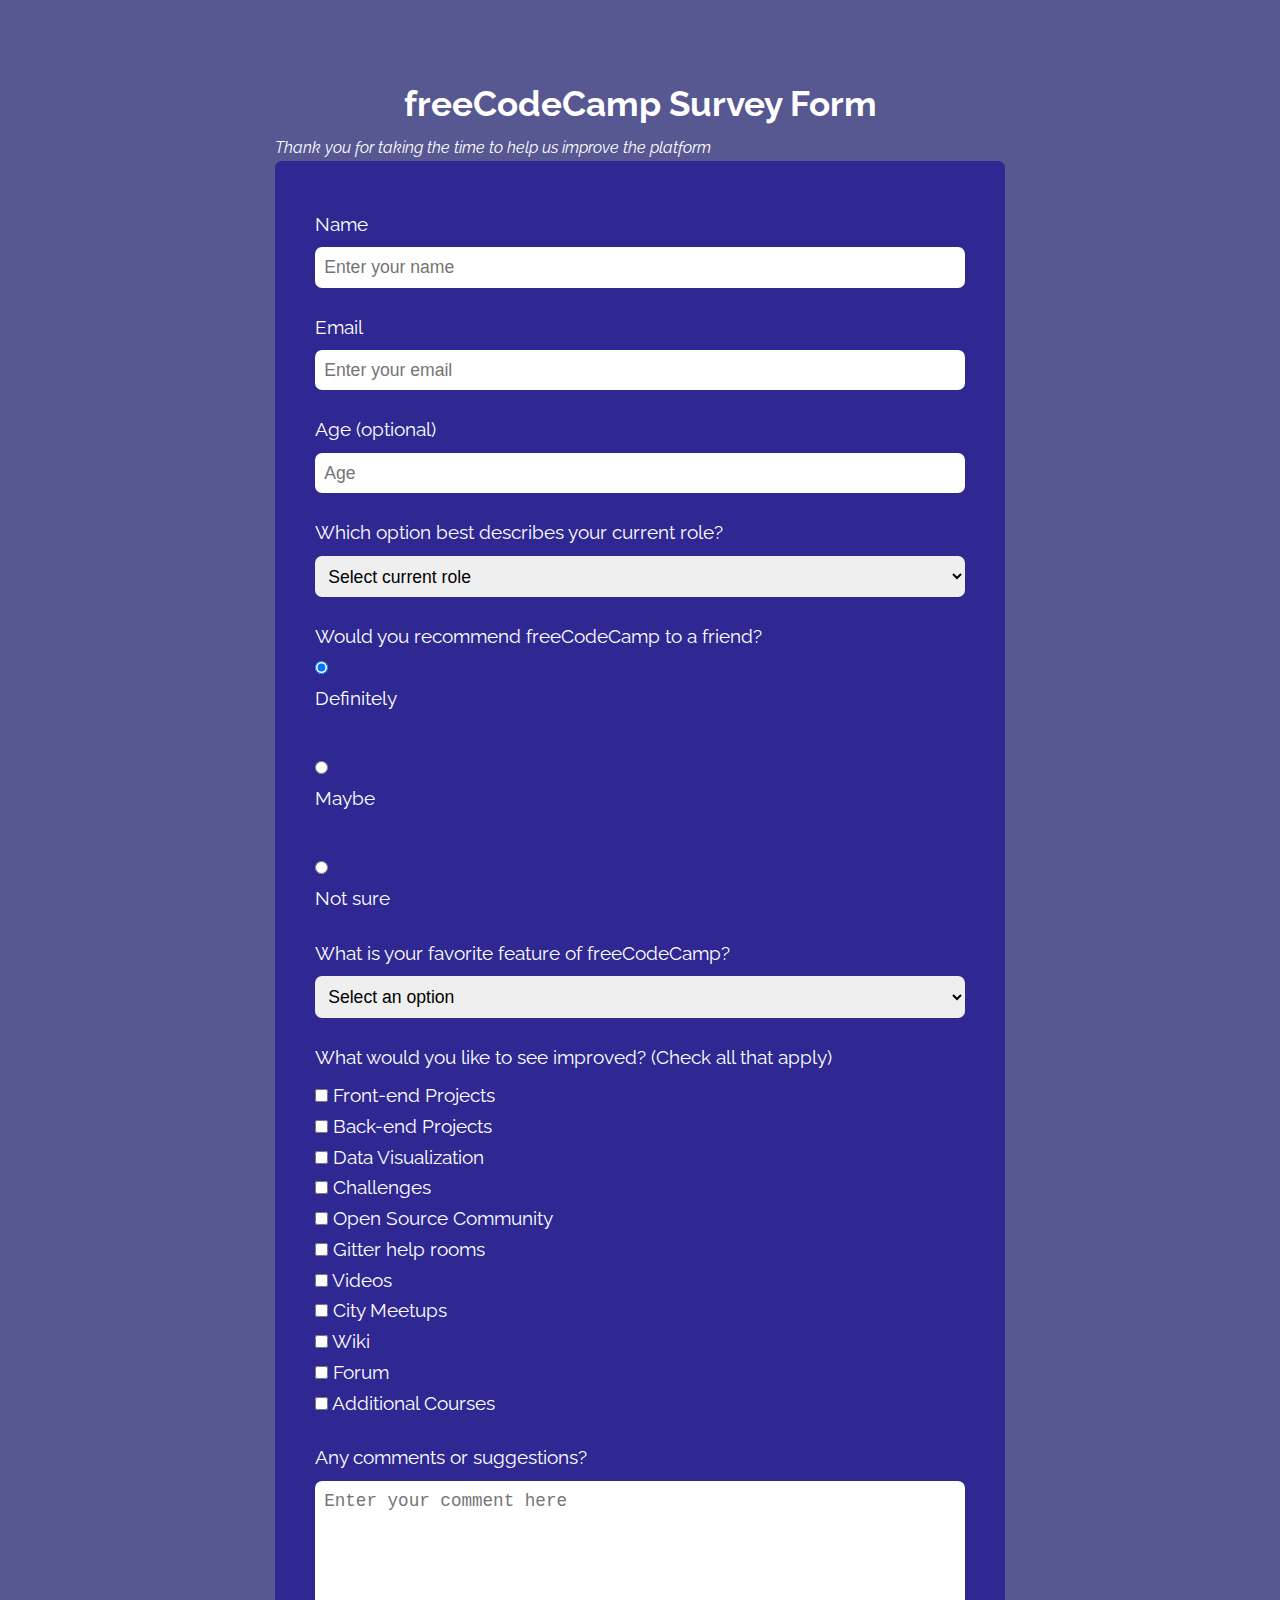
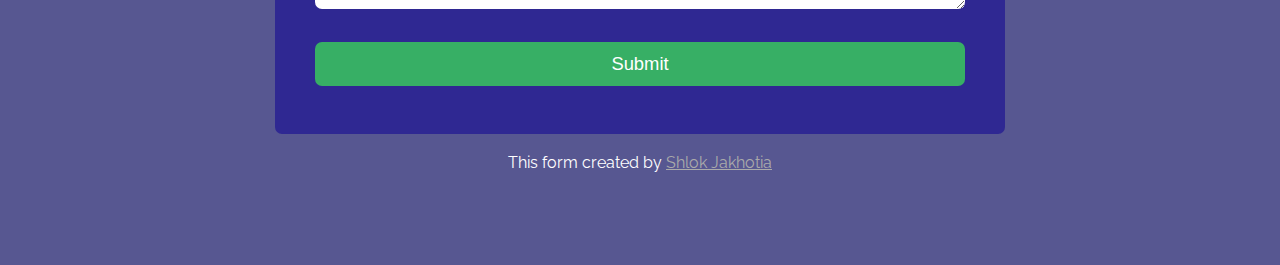
<file: Survey Form/index.html>
<!DOCTYPE html>
<html lang="en">

<head>
    <meta charset="UTF-8" />
    <meta name="viewport" content="width=device-width, initial-scale=1.0" />
    <link rel="stylesheet" href="/Survey Form/style.css" />
    <title>Survey Form</title>
</head>

<body>

    <div id="container">
       
        <header class="main-header">
            <h1 id="title">freeCodeCamp Survey Form</h1>
            <p id="description">
                <em>Thank you for taking the time to help us improve the platform</em>
            </p>
        </header>
        <form id="survey-form">
            <div class="form-group">
                <label for="name">Name</label>
                <input type="text" name="name" id="name" placeholder="Enter your name" />
            </div>
            <div class="form-group">
                <label for="email">Email</label>
                <input type="email" name="email" id="email" placeholder="Enter your email" />
            </div>
            <div class="form-group">
                <label for="age">Age <span>(optional)</span></label>
                <input type="number" name="age" id="age" placeholder="Age" />
            </div>
            <div class="form-group">
                <label for="dropdown-selector-role">
                    Which option best describes your current role?</label>
                <select name="dropdown-selector-role" id="dropdown-selector-role">
                    <option value="">Select current role</option>
                    <option value="student">Student</option>
                    <option value="job">Full time job</option>
                    <option value="job">Full time learner</option>
                    <option value="job">Pefer not to say</option>
                    <option value="job">Other</option>
                </select>
            </div>
            <div class="form-group">
                <p>Would you recommend freeCodeCamp to a friend?</p>
                <input class="i-check" type="radio" id="definitely" name="recommend-friend" value="definitely"
                    checked />
                <label for="definitely">Definitely</label><br />
                <input class="i-check" type="radio" id="maybe" name="recommend-friend" value="maybe" />
                <label for="maybe">Maybe</label><br />
                <input class="i-check" type="radio" id="not-sure" name="recommend-friend" value="not-sure" />
                <label for="not-sure">Not sure</label>
            </div>
            <div class="form-group">
                <label for="favorite-selector">What is your favorite feature of freeCodeCamp?</label>
                <select name="favorite-selector" id="favorite-selector">
                    <option value="">Select an option</option>
                    <option value="challenges">Challenges</option>
                    <option value="projects">Projects</option>
                    <option value="community">Community</option>
                    <option value="open-source">Open Source</option>
                </select>
            </div>
            <div class="form-group">
                <label for="improved-selector">What would you like to see improved?
                    <span>(Check all that apply)</span></label>
                <input class="i-check" type="checkbox" /> Front-end Projects <br />
                <input class="i-check" type="checkbox" /> Back-end Projects <br />
                <input class="i-check" type="checkbox" /> Data Visualization <br />
                <input class="i-check" type="checkbox" /> Challenges <br />
                <input class="i-check" type="checkbox" /> Open Source Community <br />
                <input class="i-check" type="checkbox" /> Gitter help rooms <br />
                <input class="i-check" type="checkbox" /> Videos <br />
                <input class="i-check" type="checkbox" /> City Meetups <br />
                <input class="i-check" type="checkbox" /> Wiki <br />
                <input class="i-check" type="checkbox" /> Forum <br />
                <input class="i-check" type="checkbox" /> Additional Courses <br />
            </div>
            <div class="form-group">
                <label for="comments">Any comments or suggestions?</label>
                <textarea name="comments" id="comments" placeholder="Enter your comment here"></textarea>
            </div>
            <input type="submit" id="submit" value="Submit" />
        </form>
        <p id="creator">
            This form created by
            <a href="https://www.linkedin.com/in/shlok-jakhotia-3a6519149/" target="_blank">Shlok Jakhotia</a>
        </p>
    </div>

</body>

</html>
</file>
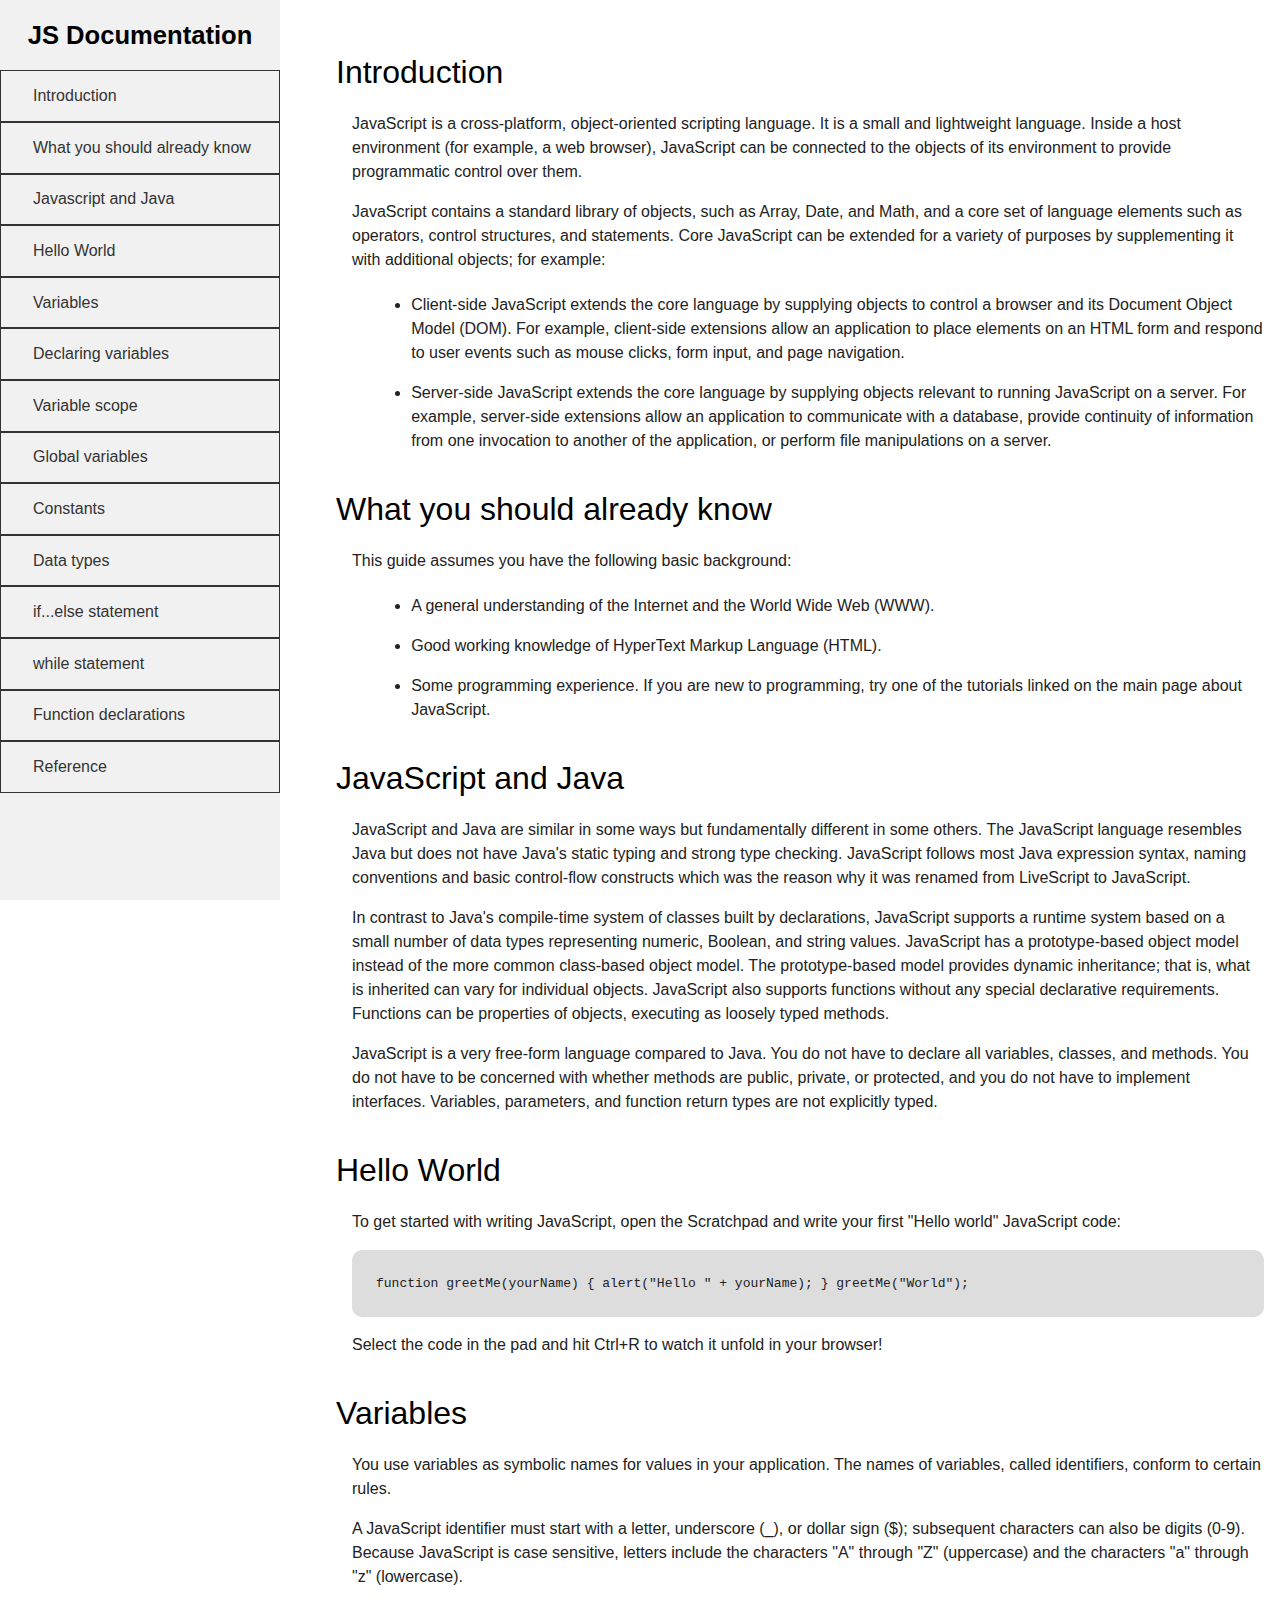
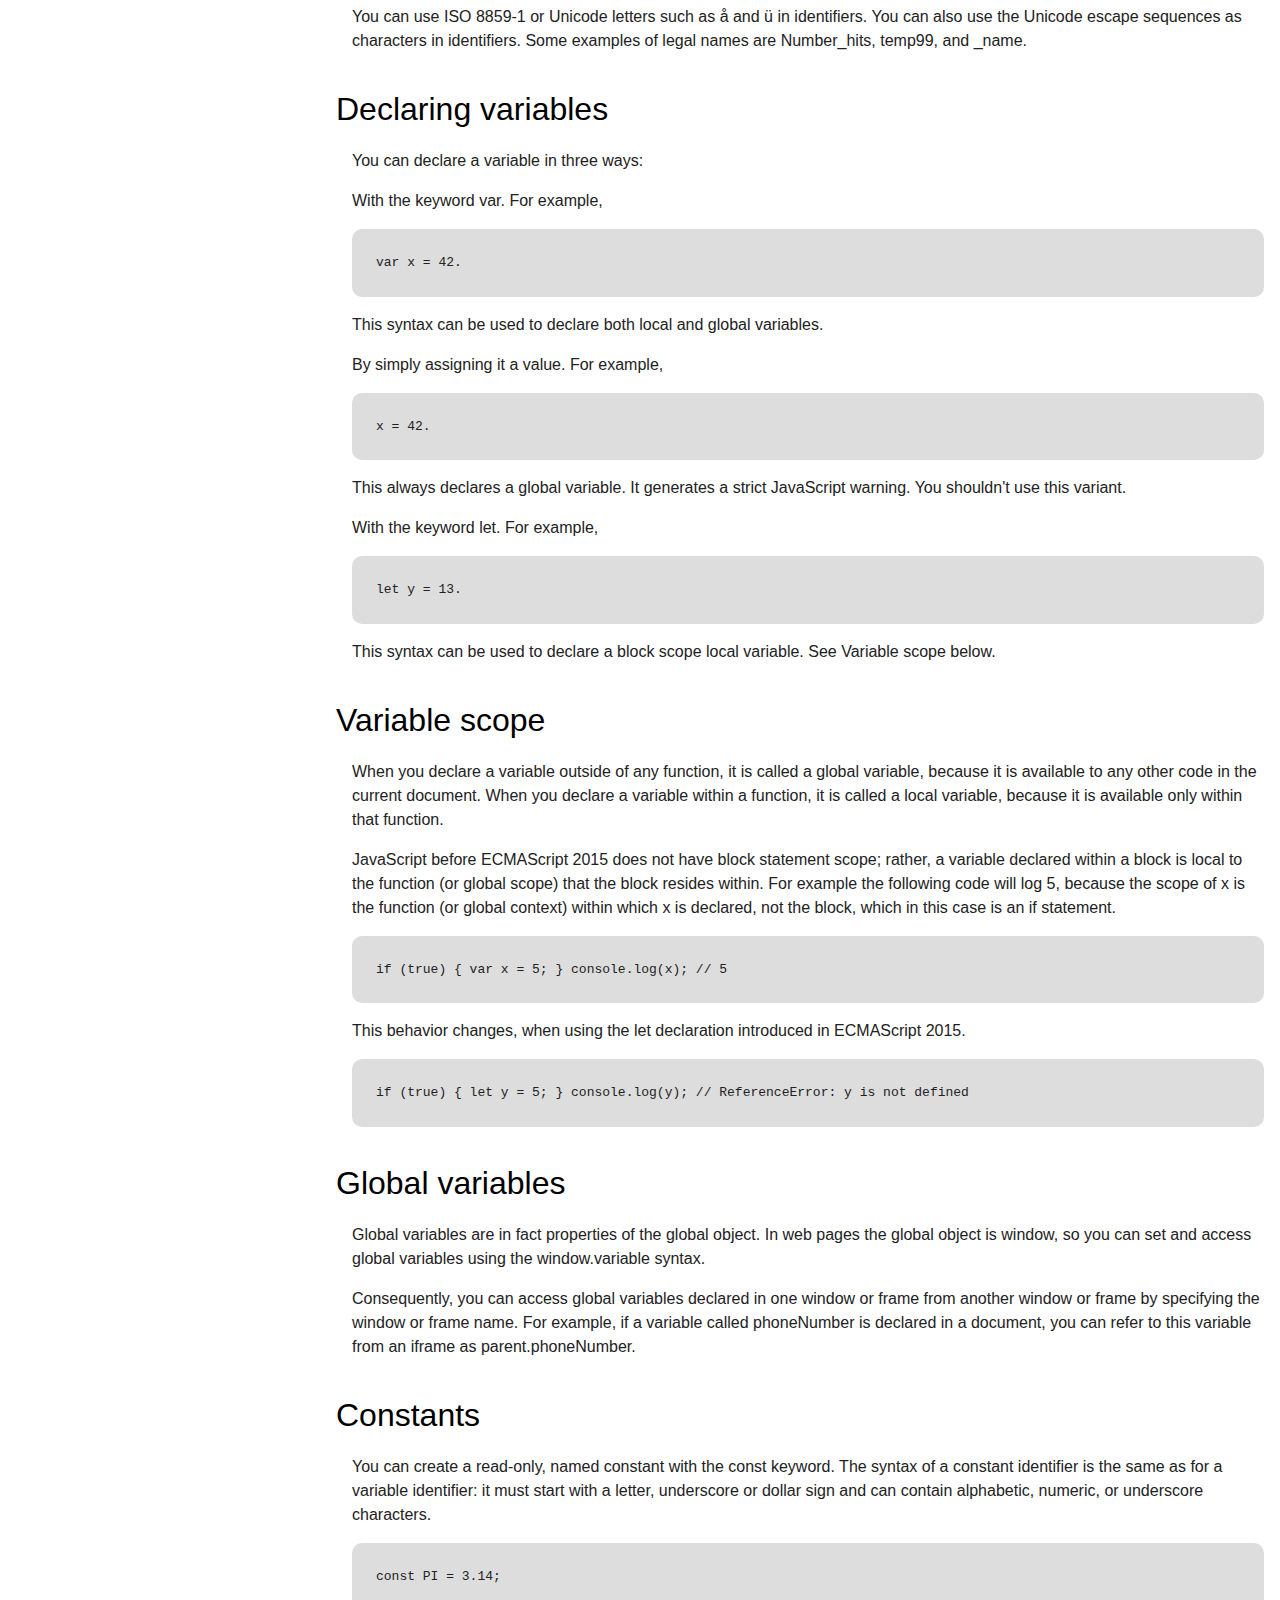
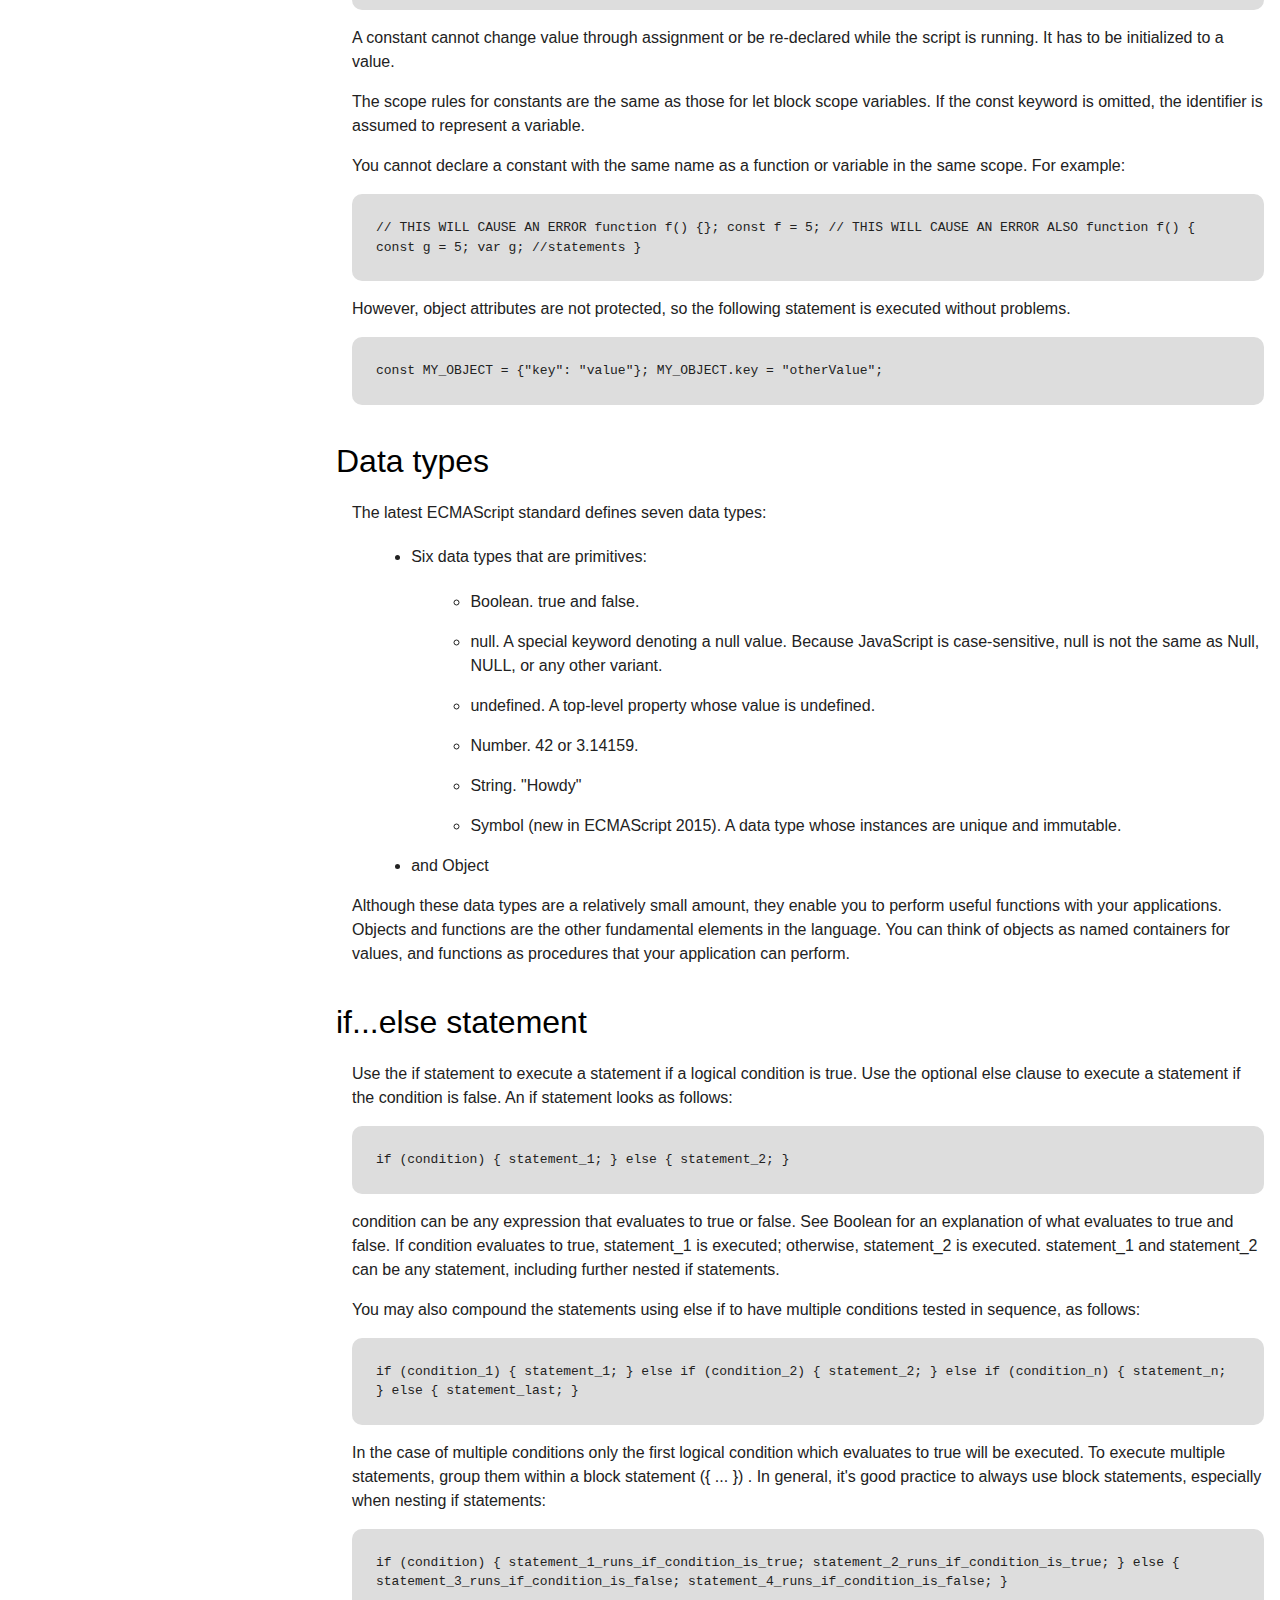
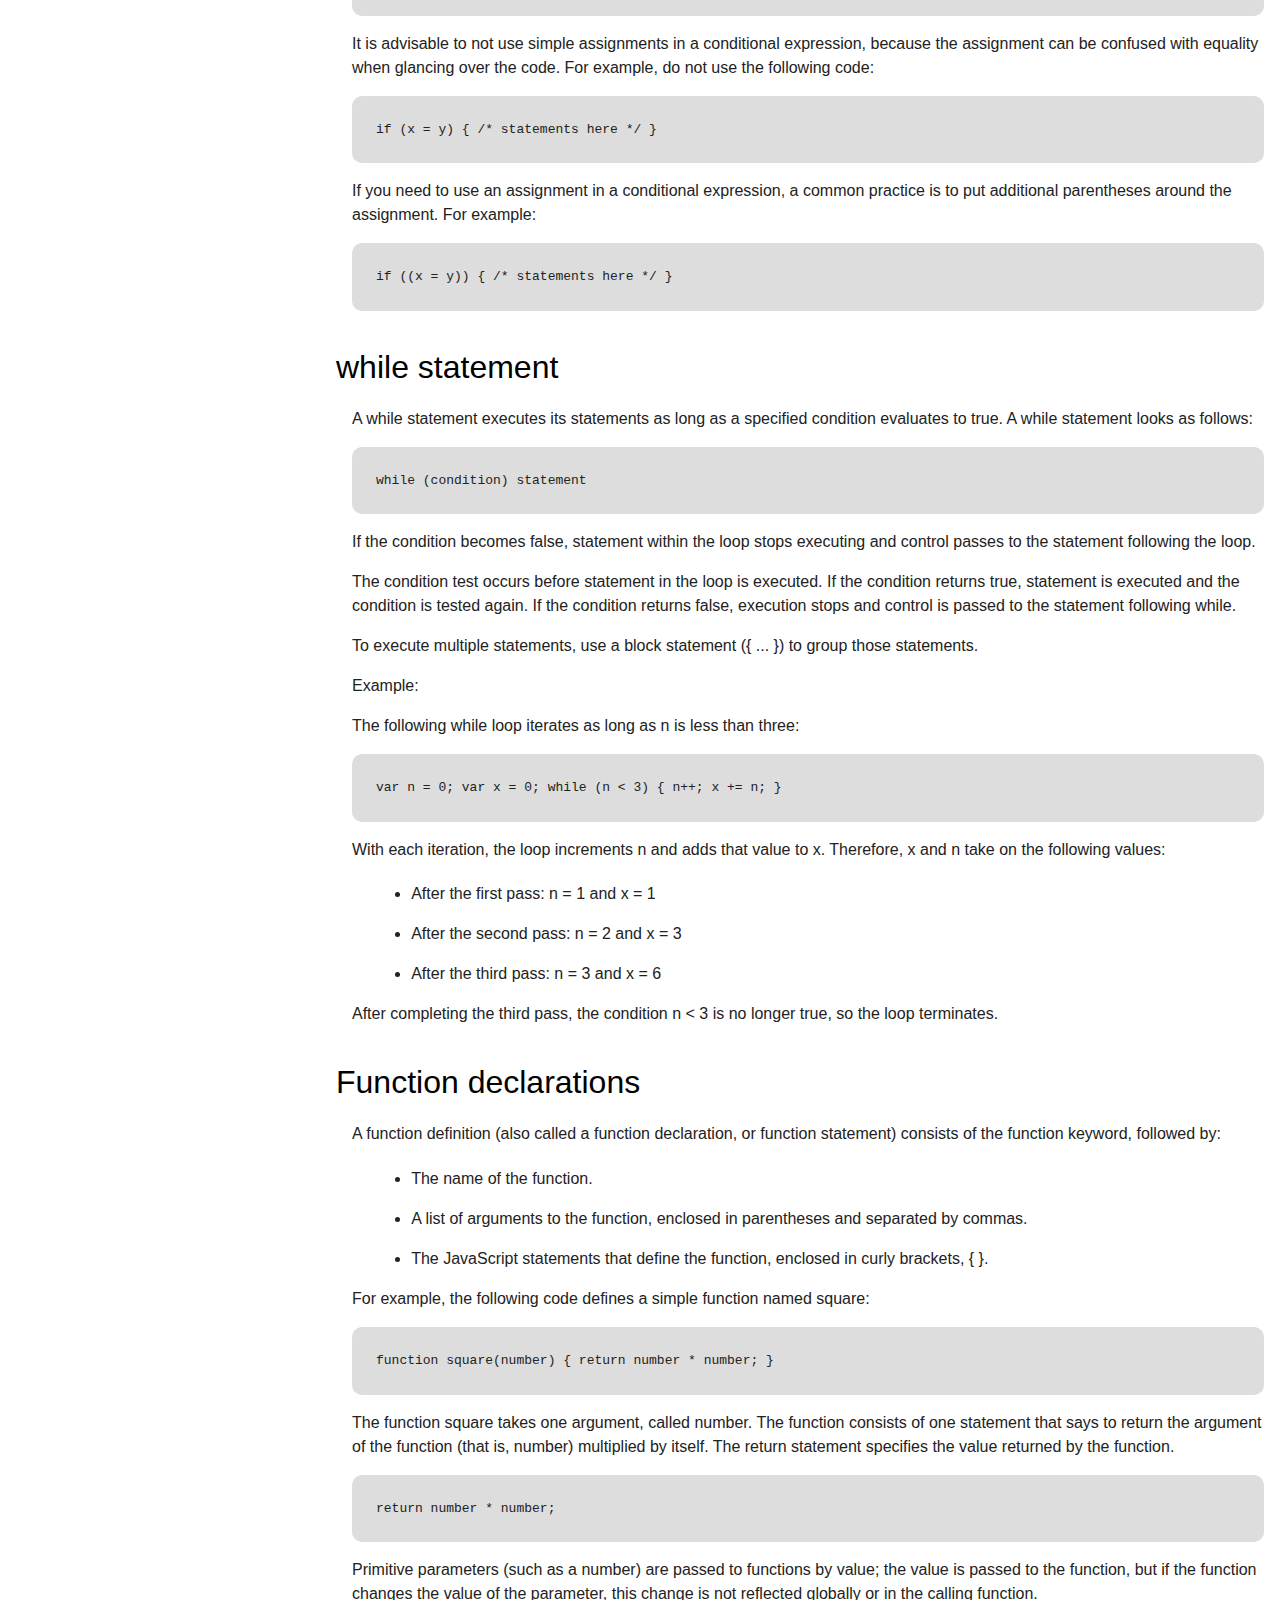
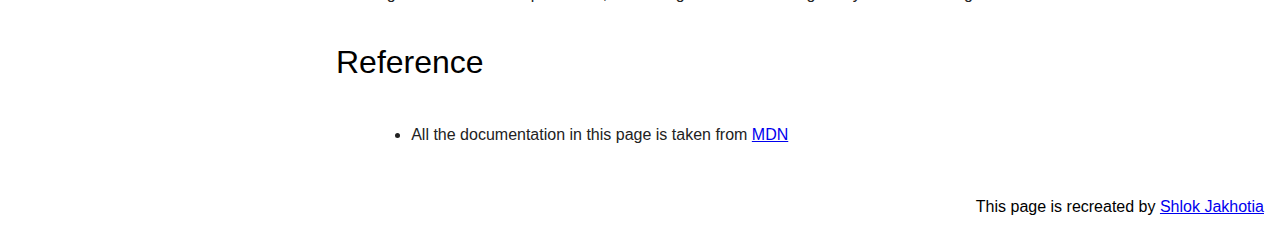
<file: Technical Documentation Page/index.html>
<!DOCTYPE html>
<html lang="en">

<head>
    <meta charset="UTF-8">
    <meta http-equiv="X-UA-Compatible" content="IE=edge">
    <meta name="viewport" content="width=device-width, initial-scale=1.0">
    <title>Technical Documentation Page</title>
    <link rel="stylesheet" href="/Technical Documentation Page/style.css">
</head>

<body>
    <header id="main-header">
        <nav id="navbar">
            <h1>JS Documentation</h1>
            <ul>
                <li class="nav-link"><a href="#introduction">Introduction</a></li>
                <li class="nav-link"><a href="#what-you">What you should already know</a></li>
                <li class="nav-link"><a href="#javascript-and-java">Javascript and Java</a></li>
                <li class="nav-link"><a href="#hello-world">Hello World</a></li>
                <li class="nav-link"><a href="#variables">Variables</a></li>
                <li class="nav-link"><a href="#declaring-variables">Declaring variables</a></li>
                <li class="nav-link"><a href="#variable-scope">Variable scope</a></li>
                <li class="nav-link"><a href="#global-variables">Global variables</a></li>
                <li class="nav-link"><a href="#constants">Constants</a></li>
                <li class="nav-link"><a href="#data-types">Data types</a></li>
                <li class="nav-link"><a href="#if-else">if...else statement</a></li>
                <li class="nav-link"><a href="#while-statement">while statement</a></li>
                <li class="nav-link"><a href="#function-declarations">Function declarations</a></li>
                <li class="nav-link"><a href="#reference">Reference</a></li>
            </ul>
        </nav>
    </header>

    <main id="main-doc">
        <section class="main-section" id="introduction">
            <header>Introduction</header>
            <article class="main-article">
                <p>JavaScript is a cross-platform, object-oriented scripting language. It is a small and lightweight
                    language. Inside a host environment (for example, a web browser), JavaScript can be connected to the
                    objects of its environment to provide programmatic control over them.</p>
                <p>JavaScript contains a standard library of objects, such as Array, Date, and Math, and a core set of language elements such as operators, control structures, and statements. Core JavaScript can be extended for a variety of purposes by supplementing it with additional objects; for example:</p>
                <ul>
                    <li>Client-side JavaScript extends the core language by supplying objects to control a browser and
                        its Document Object Model (DOM). For example, client-side extensions allow an application to
                        place elements on an HTML form and respond to user events such as mouse clicks, form input, and
                        page navigation.</li>
                    <li>Server-side JavaScript extends the core language by supplying objects relevant to running
                        JavaScript on a server. For example, server-side extensions allow an application to communicate
                        with a database, provide continuity of information from one invocation to another of the
                        application, or perform file manipulations on a server.</li>
                </ul>
            </article>
        </section>
        <section class="main-section" id="what-you">
            <header>What you should already know</header>
            <article class="main-article">
                <p>This guide assumes you have the following basic background:</p>
                <ul>
                    <li>A general understanding of the Internet and the World Wide Web (WWW).</li>
                    <li>Good working knowledge of HyperText Markup Language (HTML).</li>
                    <li>Some programming experience. If you are new to programming, try one of the tutorials linked on
                        the main page about JavaScript.</li>
                </ul>
            </article>
        </section>
        <section class="main-section" id="javascript-and-java">
            <header>JavaScript and Java
            </header>
            <article class="main-article">
                <p>JavaScript and Java are similar in some ways but fundamentally different in some others. The
                    JavaScript language resembles Java but does not have Java's static typing and strong type checking.
                    JavaScript follows most Java expression syntax, naming conventions and basic control-flow constructs
                    which was the reason why it was renamed from LiveScript to JavaScript.</p>
                <p>In contrast to Java's compile-time system of classes built by declarations, JavaScript supports a
                    runtime system based on a small number of data types representing numeric, Boolean, and string
                    values. JavaScript has a prototype-based object model instead of the more common class-based object
                    model. The prototype-based model provides dynamic inheritance; that is, what is inherited can vary
                    for individual objects. JavaScript also supports functions without any special declarative
                    requirements. Functions can be properties of objects, executing as loosely typed methods.</p>
                <p>JavaScript is a very free-form language compared to Java. You do not have to declare all variables,
                    classes, and methods. You do not have to be concerned with whether methods are public, private, or
                    protected, and you do not have to implement interfaces. Variables, parameters, and function return
                    types are not explicitly typed.</p>
            </article>
        </section>
        <section class="main-section" id="hello-world">
            <header>Hello World</header>
            <article class="main-article">
                <p>To get started with writing JavaScript, open the Scratchpad and write your first "Hello world"
                    JavaScript code:</p>
                <code>function greetMe(yourName) { alert("Hello " + yourName); }
                    greetMe("World");</code>
                <p>Select the code in the pad and hit Ctrl+R to watch it unfold in your browser!</p>
            </article>
        </section>
        <section class="main-section" id="variables">
            <header>Variables</header>
            <article class="main-article">
                <p>You use variables as symbolic names for values in your application. The names of variables, called
                    identifiers, conform to certain rules.</p>
                <p>A JavaScript identifier must start with a letter, underscore (_), or dollar sign ($); subsequent
                    characters can also be digits (0-9). Because JavaScript is case sensitive, letters include the
                    characters "A" through "Z" (uppercase) and the characters "a" through "z" (lowercase).</p>
                <p>You can use ISO 8859-1 or Unicode letters such as å and ü in identifiers. You can also use the
                    Unicode escape sequences as characters in identifiers. Some examples of legal names are Number_hits,
                    temp99, and _name.</p>
            </article>
        </section>
        <section class="main-section" id="declaring-variables">
            <header>Declaring variables</header>
            <article class="main-article">
                <p>You can declare a variable in three ways:</p>
                <p>With the keyword var. For example,</p>
                <code>var x = 42.</code>
                <p>This syntax can be used to declare both local and global variables.</p>
                <p>By simply assigning it a value. For example,</p>
                <code>x = 42.</code>
                <p>This always declares a global variable. It generates a strict JavaScript warning. You shouldn't use
                    this variant.</p>
                <p>With the keyword let. For example,</p>
                <code>let y = 13.</code>
                <p>This syntax can be used to declare a block scope local variable. See Variable scope below.</p>
            </article>
        </section>
        <section class="main-section" id="variable-scope">
            <header>Variable scope</header>
            <article class="main-article">
                <p>When you declare a variable outside of any function, it is called a global variable, because it is
                    available to any other code in the current document. When you declare a variable within a function,
                    it is called a local variable, because it is available only within that function.</p>
                <p>JavaScript before ECMAScript 2015 does not have block statement scope; rather, a variable declared
                    within a block is local to the function (or global scope) that the block resides within. For example
                    the following code will log 5, because the scope of x is the function (or global context) within
                    which x is declared, not the block, which in this case is an if statement.</p>
                <code>if (true) { var x = 5; } console.log(x); // 5</code>
                <p>This behavior changes, when using the let declaration introduced in ECMAScript 2015.</p>
                <code>if (true) { let y = 5; } console.log(y); // ReferenceError: y is not
                    defined</code>
            </article>
        </section>
        <section class="main-section" id="global-variables">
            <header>Global variables</header>
            <article class="main-article">
                <p>Global variables are in fact properties of the global object. In web pages the global object is
                    window, so you can set and access global variables using the window.variable syntax.</p>
                <p>Consequently, you can access global variables declared in one window or frame from another window or
                    frame by specifying the window or frame name. For example, if a variable called phoneNumber is
                    declared in a document, you can refer to this variable from an iframe as parent.phoneNumber.</p>
            </article>
        </section>
        <section class="main-section" id="constants">
            <header>Constants</header>
            <article class="main-article">
                <p>You can create a read-only, named constant with the const keyword. The syntax of a constant
                    identifier is the same as for a variable identifier: it must start with a letter, underscore or
                    dollar sign and can contain alphabetic, numeric, or underscore characters.</p>
                <code>const PI = 3.14;</code>
                <p>A constant cannot change value through assignment or be re-declared while the script is running. It
                    has to be initialized to a value.</p>
                <p>The scope rules for constants are the same as those for let block scope variables. If the const
                    keyword is omitted, the identifier is assumed to represent a variable.</p>
                <p>You cannot declare a constant with the same name as a function or variable in the same scope. For
                    example:</p>
                <code>// THIS WILL CAUSE AN ERROR function f() {}; const f = 5; // THIS WILL
                    CAUSE AN ERROR ALSO function f() { const g = 5; var g; //statements
                    }</code>
                <p>However, object attributes are not protected, so the following statement is executed without
                    problems.</p>
                <code>const MY_OBJECT = {"key": "value"}; MY_OBJECT.key = "otherValue";</code>
            </article>
        </section>
        <section class="main-section" id="data-types">
            <header>Data types</header>
            <article class="main-article">
                <p>The latest ECMAScript standard defines seven data types:</p>
                <ul>
                    <li>Six data types that are primitives:
                        <ul>
                            <li>Boolean. true and false.</li>
                            <li>null. A special keyword denoting a null value. Because JavaScript is case-sensitive,
                                null is not the same as Null, NULL, or any other variant.</li>
                            <li>undefined. A top-level property whose value is undefined.</li>
                            <li>Number. 42 or 3.14159.</li>
                            <li>String. "Howdy"</li>
                            <li>Symbol (new in ECMAScript 2015). A data type whose instances are unique and immutable.
                            </li>
                        </ul>
                    </li>
                    <li>and Object</li>
                </ul>
                <p>Although these data types are a relatively small amount, they enable you to perform useful functions
                    with your applications. Objects and functions are the other fundamental elements in the language.
                    You can think of objects as named containers for values, and functions as procedures that your
                    application can perform.</p>
            </article>
        </section>
        <section class="main-section" id="if-else">
            <header>if...else statement</header>
            <article class="main-article">
                <p>Use the if statement to execute a statement if a logical condition is true. Use the optional else
                    clause to execute a statement if the condition is false. An if statement looks as follows:</p>
                <code>if (condition) { statement_1; } else { statement_2; }</code>
                <p>condition can be any expression that evaluates to true or false. See Boolean for an explanation of
                    what evaluates to true and false. If condition evaluates to true, statement_1 is executed;
                    otherwise, statement_2 is executed. statement_1 and statement_2 can be any statement, including
                    further nested if statements.</p>
                <p>You may also compound the statements using else if to have multiple conditions tested in sequence, as
                    follows:</p>
                <code>if (condition_1) { statement_1; } else if (condition_2) { statement_2;
                } else if (condition_n) { statement_n; } else { statement_last; }</code>
                <p>In the case of multiple conditions only the first logical condition which evaluates to true will be
                    executed. To execute multiple statements, group them within a block statement ({ ... }) . In
                    general, it's good practice to always use block statements, especially when nesting if statements:
                </p>
                <code>if (condition) { statement_1_runs_if_condition_is_true;
                    statement_2_runs_if_condition_is_true; } else {
                    statement_3_runs_if_condition_is_false;
                    statement_4_runs_if_condition_is_false; }</code>
                <p>It is advisable to not use simple assignments in a conditional expression, because the assignment can
                    be confused with equality when glancing over the code. For example, do not use the following code:
                </p>
                <code>if (x = y) { /* statements here */ }</code>
                <p>If you need to use an assignment in a conditional expression, a common practice is to put additional
                    parentheses around the assignment. For example:</p>
                <code>if ((x = y)) { /* statements here */ }</code>
            </article>
        </section>
        <section class="main-section" id="while-statement">
            <header>while statement</header>
            <article class="main-article">
                <p>A while statement executes its statements as long as a specified condition evaluates to true. A while
                    statement looks as follows:</p>
                <code>while (condition) statement</code>
                <p>If the condition becomes false, statement within the loop stops executing and control passes to the
                    statement following the loop.</p>
                <p>The condition test occurs before statement in the loop is executed. If the condition returns true,
                    statement is executed and the condition is tested again. If the condition returns false, execution
                    stops and control is passed to the statement following while.</p>
                <p>To execute multiple statements, use a block statement ({ ... }) to group those statements.</p>
                <p>Example:</p>
                <p>The following while loop iterates as long as n is less than three:</p>
                <code>var n = 0; var x = 0; while (n < 3) { n++; x += n; }</code>
                <p>With each iteration, the loop increments n and adds that value to x. Therefore, x and n take on the
                    following values:</p>
                <ul>
                    <li>After the first pass: n = 1 and x = 1</li>
                    <li>After the second pass: n = 2 and x = 3</li>
                    <li>After the third pass: n = 3 and x = 6</li>
                </ul>
                <p>After completing the third pass, the condition n < 3 is no longer true, so the loop terminates.</p>
            </article>
        </section>
        <section class="main-section" id="function-declarations">
            <header>Function declarations</header>
            <article class="main-article">
                <p>A function definition (also called a function declaration, or function statement) consists of the
                    function keyword, followed by:</p>
                <ul>
                    <li>The name of the function.</li>
                    <li>A list of arguments to the function, enclosed in parentheses and separated by commas.</li>
                    <li>The JavaScript statements that define the function, enclosed in curly brackets, { }.</li>
                </ul>
                <p>For example, the following code defines a simple function named square:</p>
                <code>function square(number) { return number * number; }</code>
                <p>The function square takes one argument, called number. The function consists of one statement that
                    says to return the argument of the function (that is, number) multiplied by itself. The return
                    statement specifies the value returned by the function.</p>
                <code>return number * number;</code>
                <p>Primitive parameters (such as a number) are passed to functions by value; the value is passed to the
                    function, but if the function changes the value of the parameter, this change is not reflected
                    globally or in the calling function.</p>
            </article>
        </section>
        <section class="main-section" id="reference">
            <header>Reference</header>
            <article class="main-article">
                <ul>
                    <li>All the documentation in this page is taken from <a
                            href="https://developer.mozilla.org/en-US/docs/Web/JavaScript/Guide" target="_blank">MDN</a>
                    </li>
                </ul>
            </article>
        </section>
        <p id="creator">This page is recreated by <a href="linkedin.com/in/shlok-jakhotia-3a6519149">Shlok Jakhotia</a></p>
    </main>


</body>

</html>
</file>
<file: Technical Documentation Page/style.css>
*{
    margin: 0;
}

body{
    font-family:'Segoe UI', Tahoma, Geneva, Verdana, sans-serif;
    line-height: 1.5;
}

#main-header{
    position: fixed;
    top: 0;
    left: 0;
    height: 100%;
    min-width: 280px;
    max-width: 300px;
    background-color: #f1f1f1;
}

#navbar{
    height: 100%;
    border-right: solid 2,5px #333;
}

#navbar>h1{
    font-size: 1.6rem;
    text-align: center;
    padding: 1rem 0;
}

#navbar ul{
    padding: 0;
    overflow-y: auto;
    overflow-x: hidden;
    height: 90%;
    list-style: none;
}

#navbar ul li{
    border: solid 1.3px #333;
}

#main-header #navbar ul li a{
    display: block;
    text-align: left;
    padding: .8rem 1rem .8rem 2rem;
    cursor: pointer;
    color: #333;
    text-decoration: none;
}

#main-doc{
    position: absolute;
    margin-left: 320px;
    padding: 2rem 1rem;
}

#main-doc .main-section header{
    font-size: 2rem;
    padding: 1rem 0;
}

#main-doc .main-section .main-article{
    padding-left: 1rem;
    margin-bottom: .5rem;
    color: #222;
}

#main-doc .main-section .main-article p{
    margin-bottom: 1rem;
}

#main-doc .main-section .main-article ul{
    margin: 1.3rem 0 0 1.2rem;
}

#main-doc .main-section .main-article ul li{
    margin-bottom: 1rem;
}

#main-doc .main-section .main-article code{
    display: block;
    padding: 1.5rem;
    text-align: left;
    background-color: #ddd;
    margin-bottom: 1rem;
    border-radius: 10px;
}

#main-doc .main-section:last-child .main-article ul{
    margin: 0 0 1.5rem 3rem;
    padding: 0;
}

#creator{
    text-align: right;
    padding: 2rem 0 0;
}

@media (max-width: 600px){
    #main-header{
        position: absolute;
        top: 0;
        margin: 100%;
        width: 100%;
        max-height: 400px;
        max-width: 95%;
    }
    #navbar{
        width: 100%;
        margin: 0;
    }
    
    #main-doc{
        position: relative;
        margin-left: 320px;
        padding: 2rem 1rem;
        margin-top:410px;
    }
}
</file>
<file: Survey Form/style.css>
/* google font */
@import url('https://fonts.googleapis.com/css2?family=Raleway&display=swap');

#image {
    width: 100%;
    height: 100%;
    opacity: 0.5;
}

/* css reset */
*{
    margin: 0;
    padding: 0;
    box-sizing: border-box;
}

body{
    font-family: 'Raleway', sans-serif;
    line-height: 1.6;
    background-color: #575791 ;
    color: #ffffff;
}

/* Utility Classes */

#container{
    max-width: 750px;
    margin: 4rem  auto;
    padding: .6rem;
}

#title{
    font-size: 2.2rem;
    text-align: center;
    line-height: 1.2;
    padding: .6rem;
}

#decription{
    font-size: 1.1rem;
    text-align: center;
    padding: .3rem;
    margin-bottom: 1rem;
}

#survey-form{
    background-color: rgb(47, 40, 146);
    padding: 3rem 2.5rem;
    border-radius: 7px;

}

.form-group{
    margin-bottom : 1.5rem;
    font-size: 1.2rem;
}

.form-group label{
    display: block;
    margin-bottom: .5rem;
}

#name, 
#email,
#age,
#dropdown-selector-role,
#favorite-selector,
#comments,
#submit{
    width: 100%;
    padding: .6rem;
    border-radius: 7px;
    font-size: 1.1rem;
    border: none;
}

#survey-form .form-group:nth-child(5)label{
    display: inline;
}

.form-group textarea{
    height: 8rem;
    font-size: 1.1rem;
}

#submit{
    background: #37af65;
    color : #ffffff; 
    padding: .7rem;
    font-size: 1.15rem;
}

#creator{
    text-align: center;
    padding: 1rem;
}

#creator a{
    color: #aaa;
}
</file>
